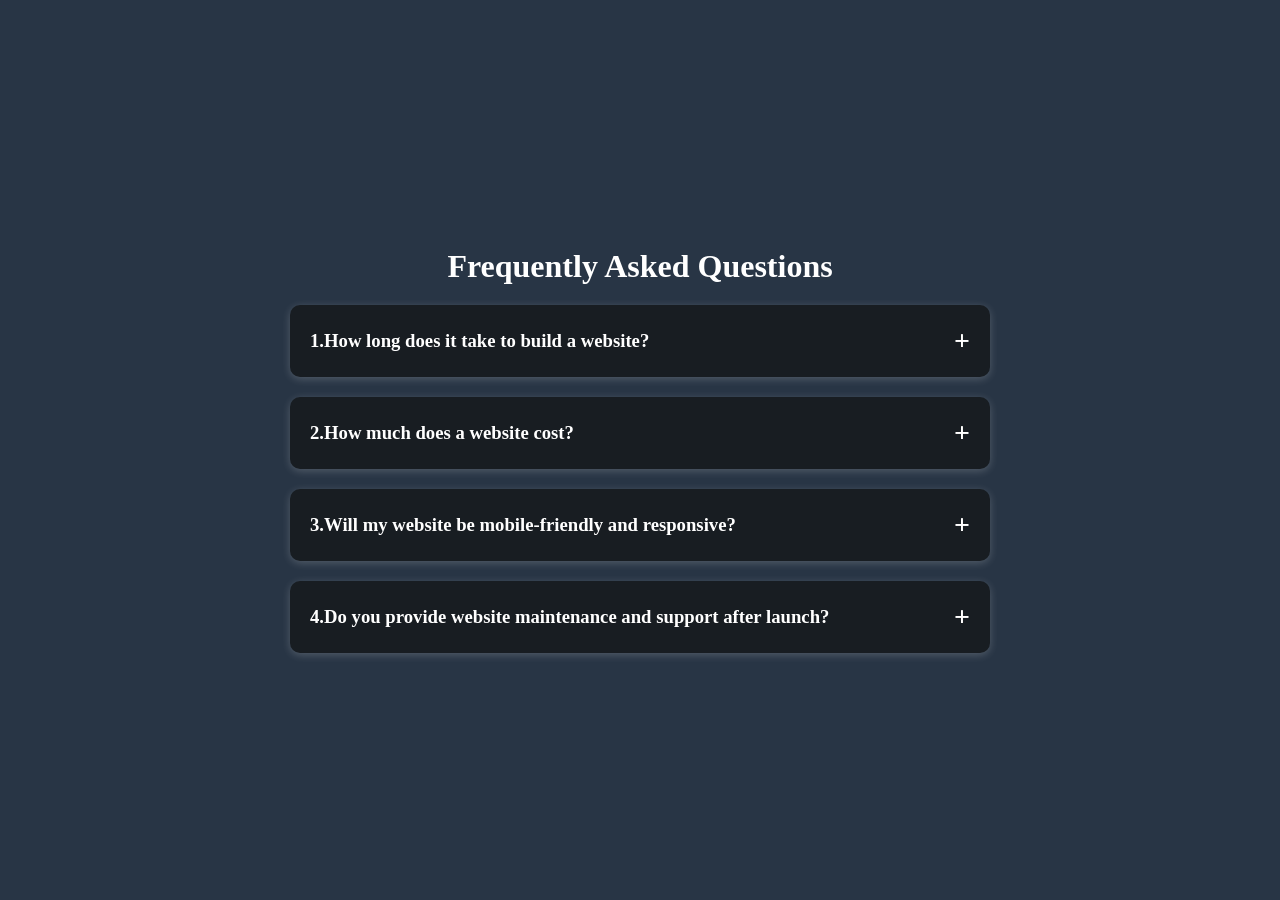
<file: interactive-FAQ-section/index.html>
<!DOCTYPE html>
<html lang="en">
<head>
    <meta charset="UTF-8">
    <meta name="viewport" content="width=device-width, initial-scale=1.0">
    <title> Interactive FAQ Section</title>
    <link rel="stylesheet" href="style.css">
</head>
<body>
    <div class="container">
    <h1>Frequently Asked Questions</h1>
    <div class="box">
        <div class="question">
        <h3>1.How long does it take to build a website?</h3>
        <span class="icon">+</span>
        </div>
        <div class="answer">
        <p>The timeline depends on the project's size and complexity. A basic website may take 1–3 weeks, while a custom website can take several weeks or months.</p>
        </div>
    </div>

    <div class="box">
        <div class="question">
        <h3>2.How much does a website cost?</h3>
        <span class="icon">+</span>
        </div>
        <div class="answer">
            <p>The cost varies based on your requirements, such as the number of pages, custom features, and design. Contact us for a personalized quote.</p>
        </div>
    </div>

    <div class="box">
        <div class="question">
        <h3>3.Will my website be mobile-friendly and responsive?</h3>
        <span class="icon">+</span>
        </div>
        <div class="answer">
            <p>Yes. All our websites are fully responsive and optimized to work smoothly on desktops, tablets, and smartphones.</p>
        </div>
    </div>

    <div class="box">
        <div class="question">
        <h3>4.Do you provide website maintenance and support after launch?</h3>
        <span class="icon">+</span>
        </div>
        <div class="answer">
            <p>Yes. We offer ongoing maintenance, security updates, bug fixes, and technical support to keep your website running efficiently.</p>
        </div>
    </div>
    </div>
    <script src="script.js"></script>
</body>
</html>
</file>
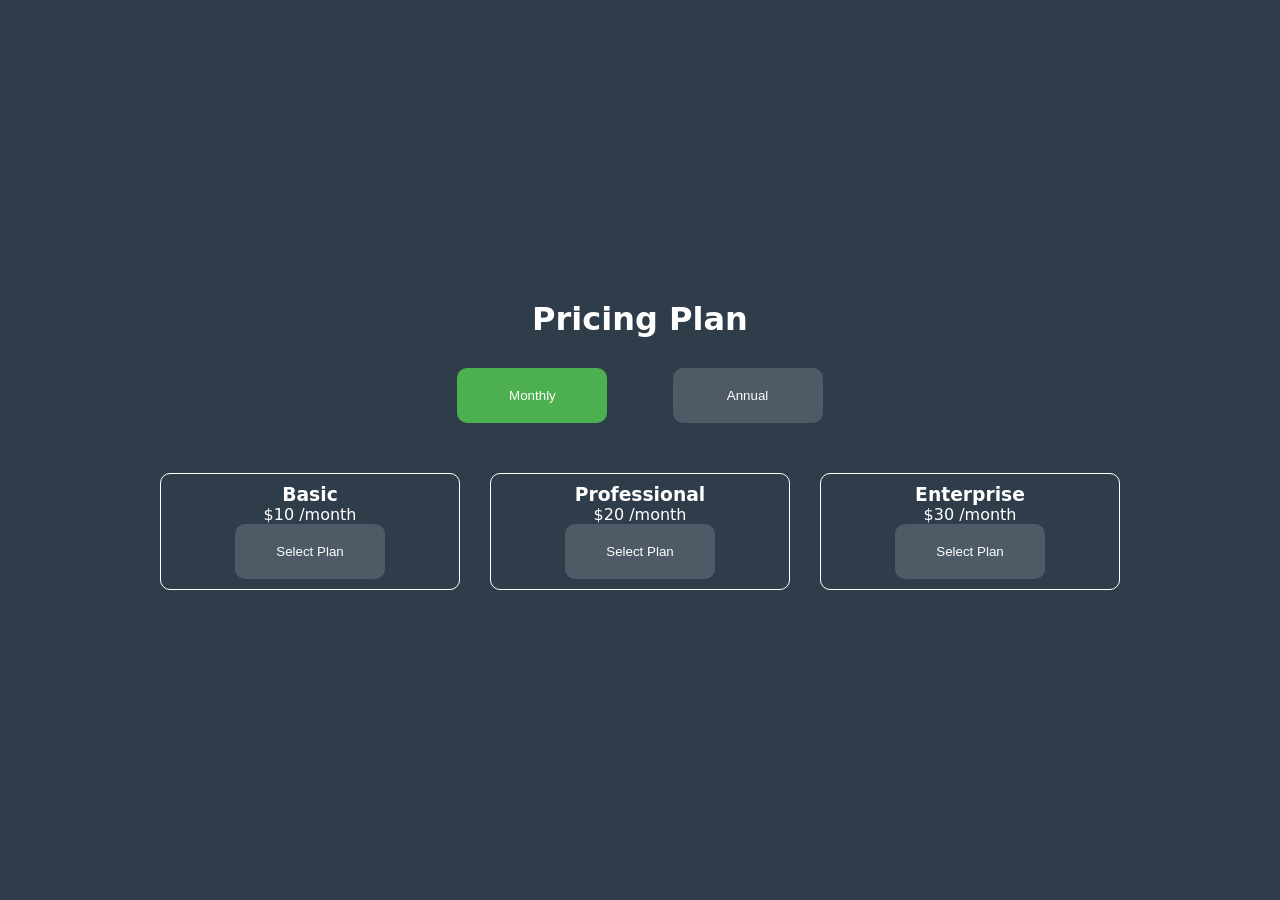
<file: interactive-pricing-section/index.html>
<!DOCTYPE html>
<html lang="en">
<head>
    <meta charset="UTF-8">
    <meta name="viewport" content="width=device-width, initial-scale=1.0">
    <title>Interactive Pricing Section</title>
    <link rel="stylesheet" href="style.css">
</head>
<body>
    <div class="container">
        <div class="header">
           <h1>Pricing Plan</h1>
           <button class="btn active" id="monthlyBtn">Monthly</button>
           <button class="btn" id="annualBtn">Annual</button>
        </div>

        <div class="card-containers">
            <div class="card">
                <h3>Basic</h3>
                <p class="price">
                    <span class="amount">$10</span>
                    <span class="period">/month</span>
                </p>
                <button class="select-btn">Select Plan</button>
            </div>

            <div class="card">
                <h3>Professional</h3>
                <p class="price">
                    <span class="amount">$20</span>
                    <span class="period">/month</span>
                </p>
                <button class="select-btn">Select Plan</button>
            </div>

            <div class="card">
                <h3>Enterprise</h3>
                <p class="price">
                    <span class="amount">$30</span>
                    <span class="period">/month</span>
                </p>
                <button class="select-btn">Select Plan</button>
            </div>
        </div>
        <p class="message"></p>
    </div>
    <script src="script.js"></script>
</body>
</html>
</file>
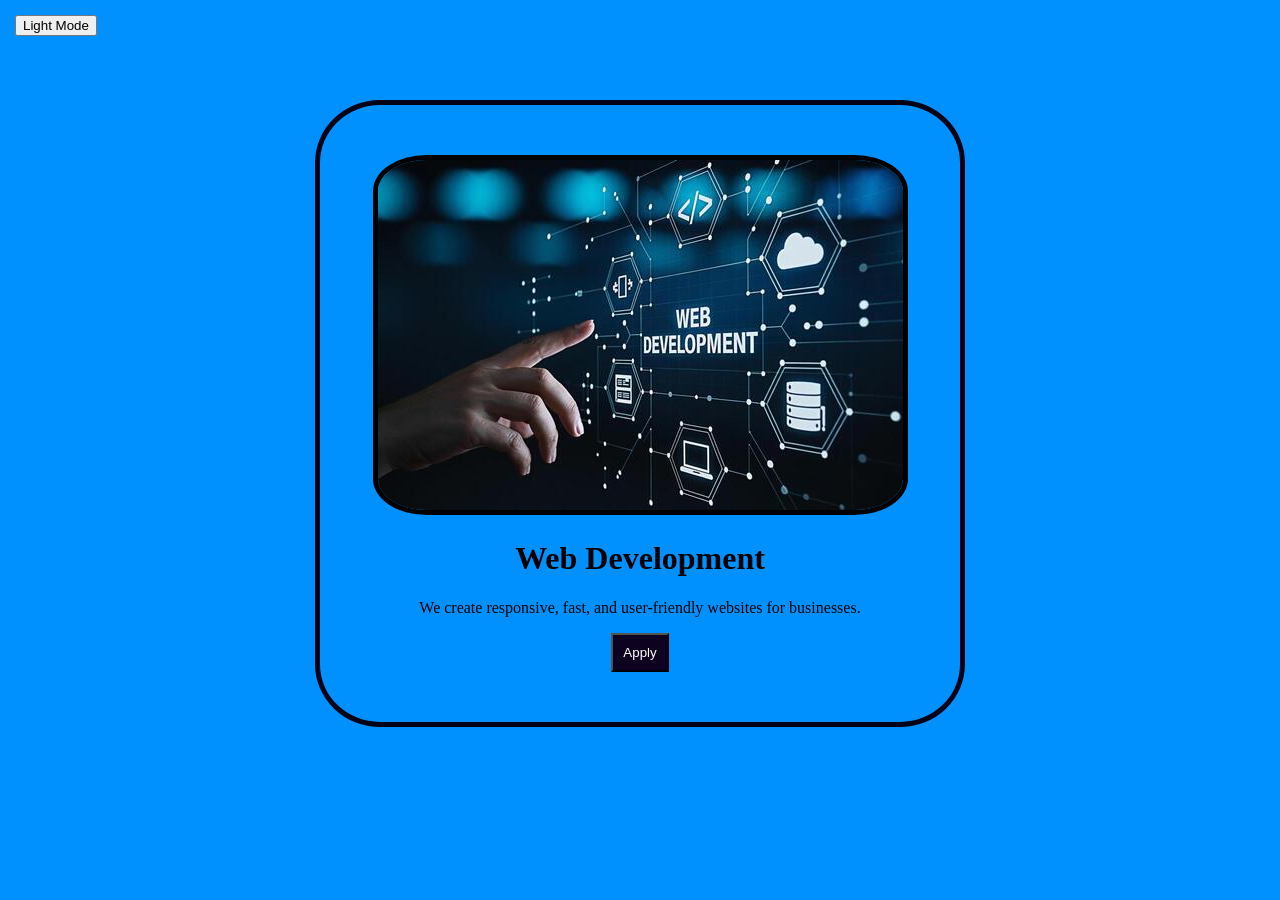
<file: interactive-service-application-card/index.html>
<!DOCTYPE html>
<html lang="en">
<head>
    <meta charset="UTF-8">
    <meta name="viewport" content="width=device-width, initial-scale=1.0">
    <title>Website Development Agency</title>
    <link rel="stylesheet" href="style.css">
</head>
<body>
    <button id="theme-btn">Light Mode</button>
    <div class="card">
        <div class="ser-img">
            <img id="ser-img" src="web.jpg" alt="cover picture">
        </div>
        <div class="content">
            <h1>Web Development</h1>
            <p> We create responsive, fast, and user-friendly websites for businesses.</p>
            <button class="apply-btn">Apply</button>
        </div>
    </div>
    <script src="script.js"></script>
</body>
</html>
</file>
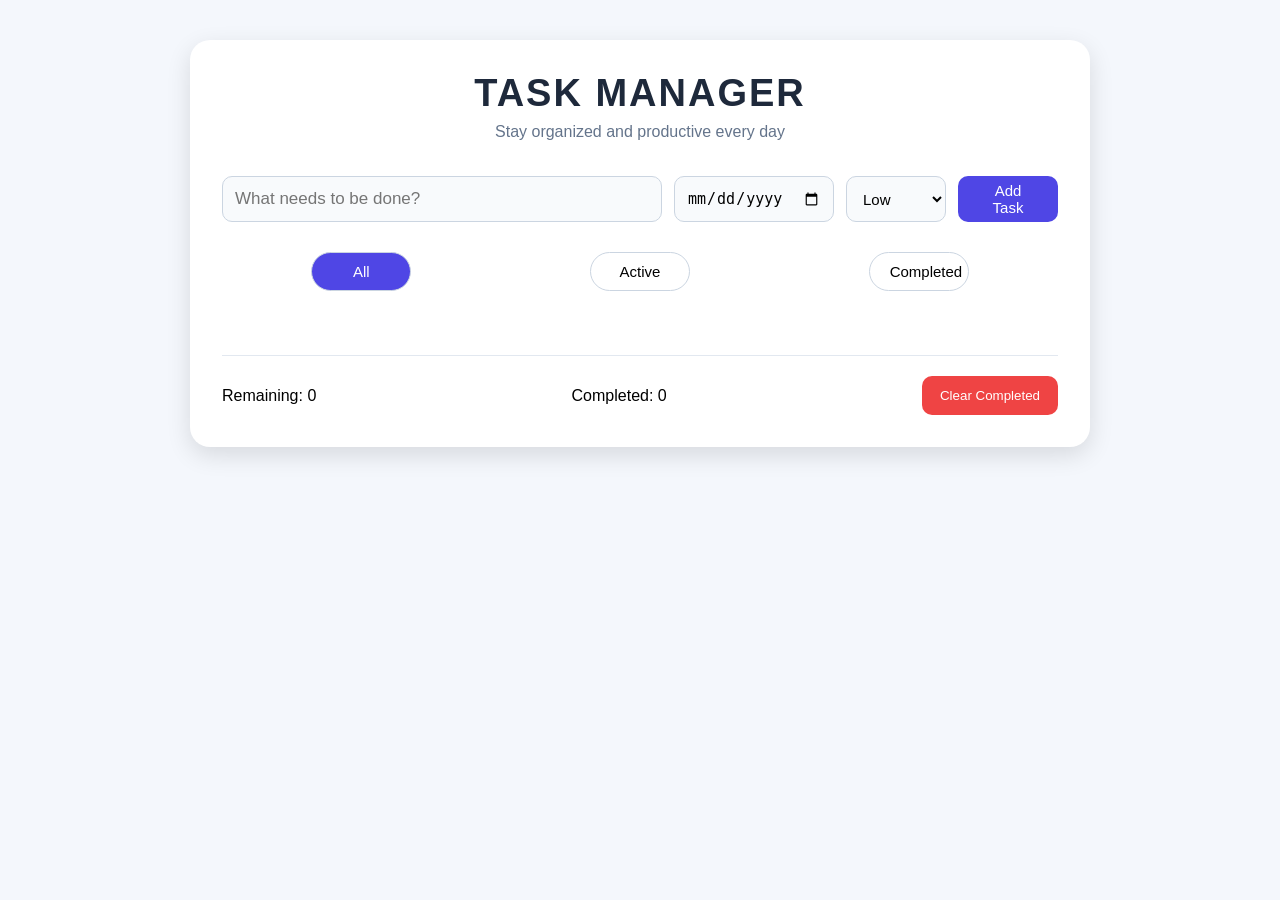
<file: mini-task-manager/index.html>
<!DOCTYPE html>
<html lang="en">
<head>
    <meta charset="UTF-8">
    <meta name="viewport" content="width=device-width, initial-scale=1.0">
    <title>TASK MANAGER</title>
    <link rel="stylesheet" href="style.css">
    <link rel="stylesheet" href="https://cdnjs.cloudflare.com/ajax/libs/font-awesome/6.7.2/css/all.min.css">
</head>
<body>
    <div class="container">
        <header>
        <h1>TASK MANAGER</h1>
        <p>Stay organized and productive every day</p>
        </header>

        <section class="input-section">
            <input type="text" id="taskInput" placeholder="What needs to be done?">
            <input type="date" id="dueDate">
            <select name="priority" id="priority">
                <option value="Low">Low</option>
                <option value="Medium">Medium</option>
                <option value="High">High</option>
            </select>
            <button id="addTask">Add Task</button>
        </section>

        <section class="filter-section">
            <button class="filter-btn active" data-filter="all">All</button>
            <button class="filter-btn" data-filter="active">Active</button>
            <button class="filter-btn" data-filter="completed">Completed</button>
        </section>

        <section class="task-section">
            <ul id="taskList"></ul>
        </section>

        <footer class="counter">
            <p>Remaining: <span id="remainingCount">1</span></p>
            <p>Completed: <span id="completedCount">1</span></p>
            <button id="clearBtn">Clear Completed</button>
        </footer>

    </div>
    <script src="script.js"></script>
    
</body>
</html>
</file>
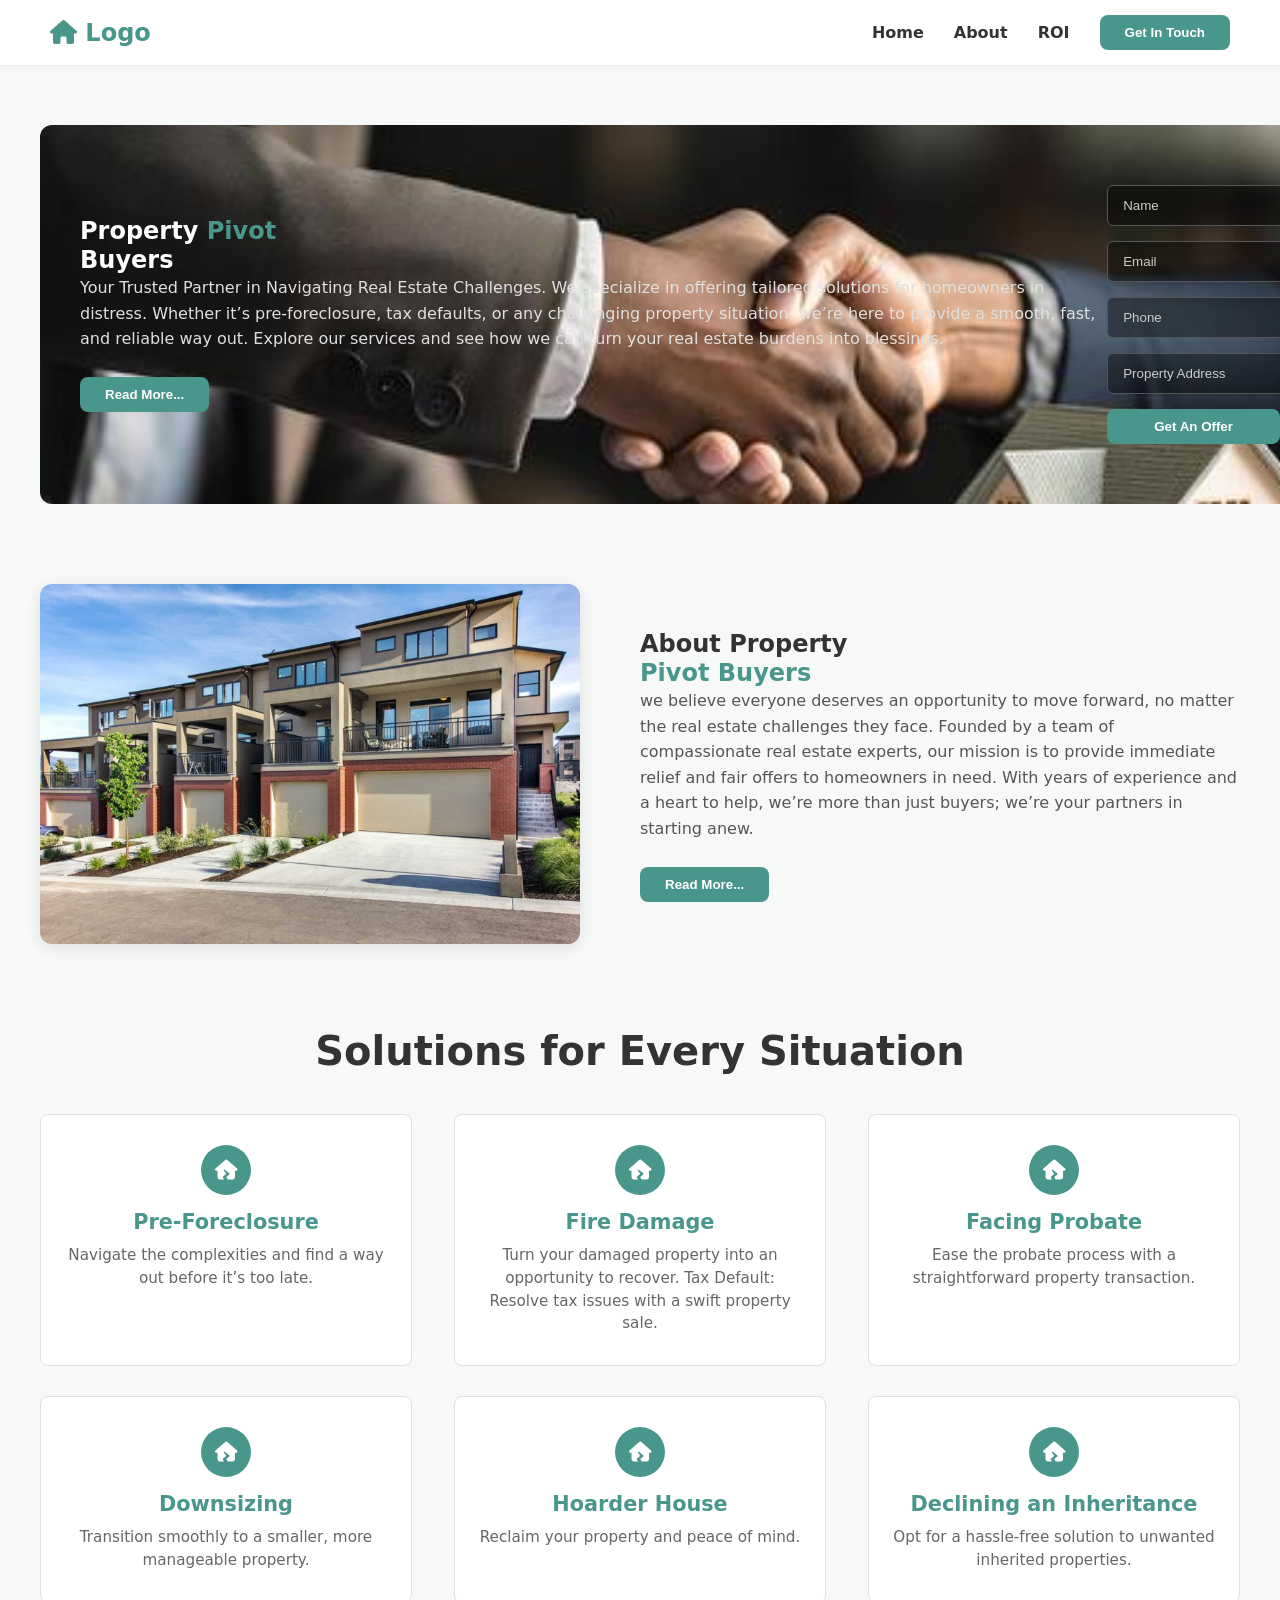
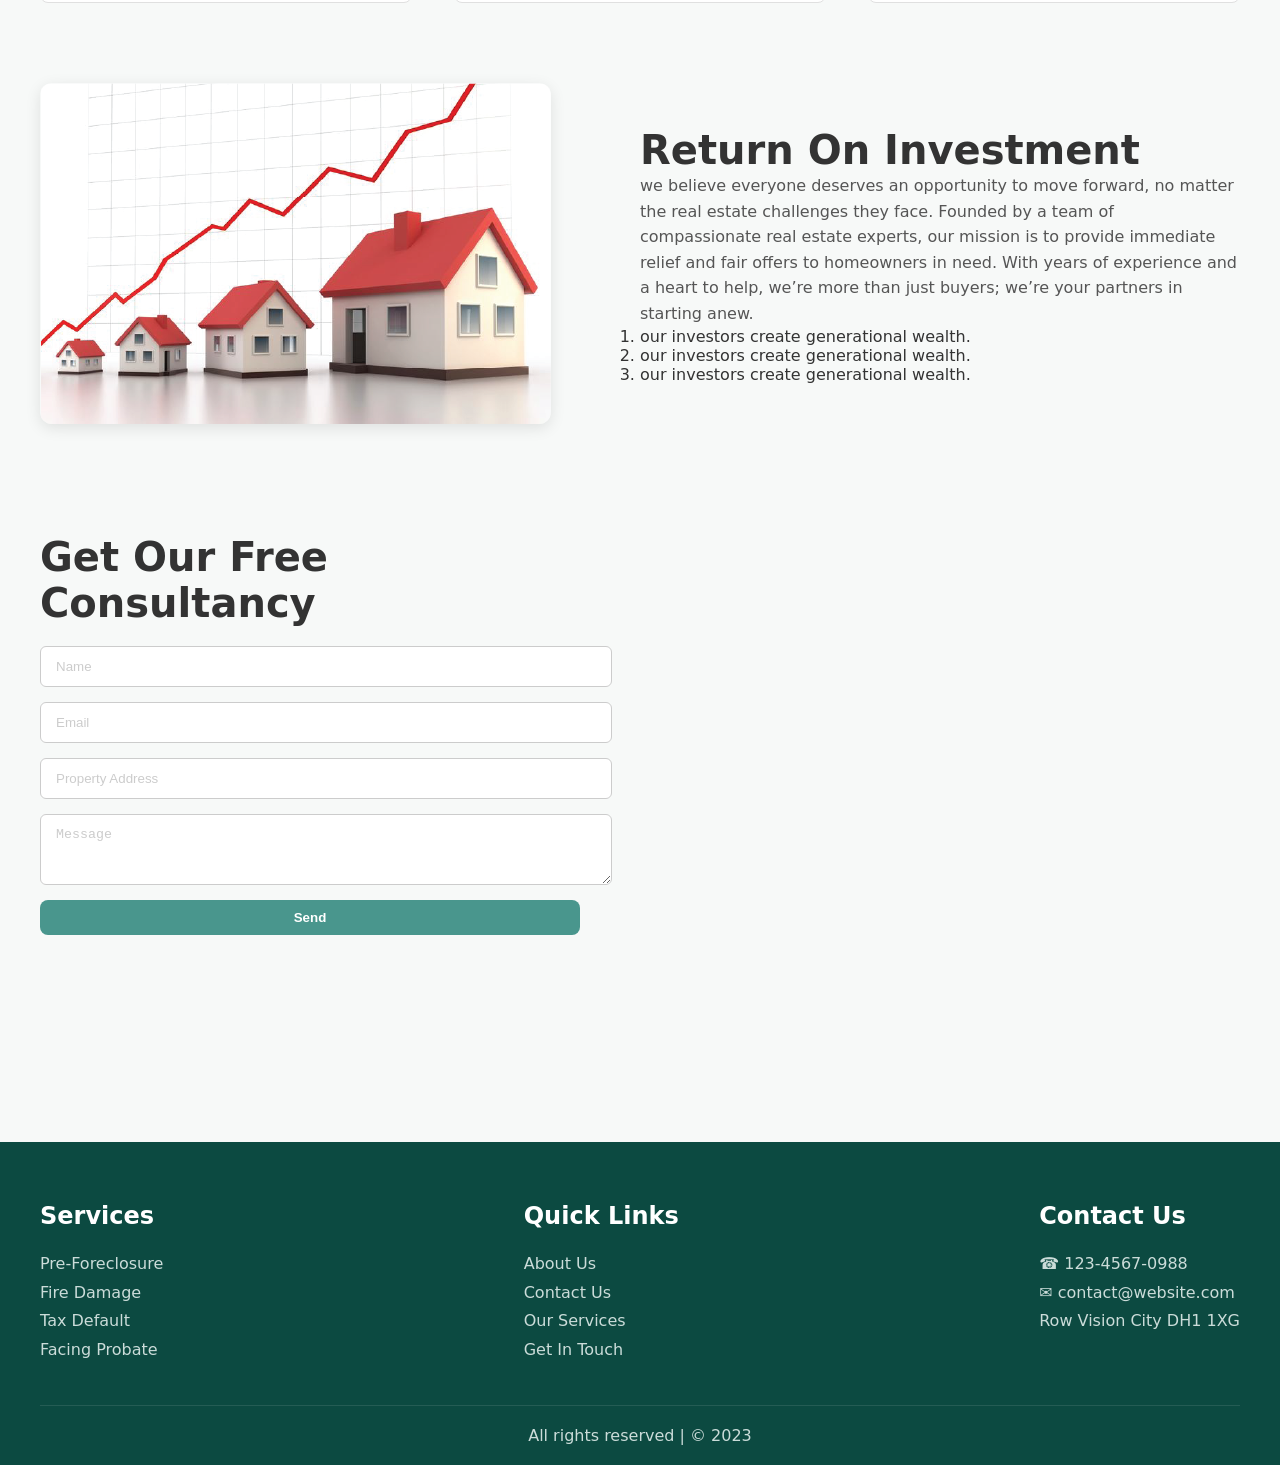
<file: realestate/index.html>
<!DOCTYPE html>
<html lang="en">
<head>
    <meta charset="UTF-8">
    <meta name="viewport" content="width=device-width, initial-scale=1.0">
    <link rel="stylesheet" href="style.css">
    <link rel="stylesheet" href="https://cdnjs.cloudflare.com/ajax/libs/font-awesome/6.4.0/css/all.min.css">
    <title>Real Estate Website</title>
    <link rel="icon" type="image/png" href="building.png">
</head>
<body>
    <header class="navbar">
        <div class="nav-links">
            <a id="logo" href="#"><i class="fa-solid fa-house"></i> Logo</a>
            <a>Home</a>
            <a>About</a>
            <a>ROI</a>
            <button id="button">Get In Touch</button>
        </div>
    </header>
    <main>
        <section class="intro">
            <div class="explain">
                <h1>Property <span style="color:#49968D">Pivot</span><br>Buyers</h1>
                <p>Your Trusted Partner in Navigating Real Estate Challenges. We specialize in offering tailored solutions for homeowners in distress. Whether it’s pre-foreclosure, tax defaults, or any challenging property situation, we’re here to provide a smooth, fast, and reliable way out. Explore our services and see how we can turn your real estate burdens into blessings.</p>
                <button id="button">Read More...</button>
            </div>

            <div class="form">
                <form>
                    <fieldset>
                        <input type="text" id="name" name="name" placeholder="Name">
                        <input type="email" id="email" name="email" placeholder="Email">
                        <input type="tel" id="phone" name="phone" placeholder="Phone">
                        <input type="text" id="address" name="address" placeholder="Property Address">
                        <button type="submit" id="button">Get An Offer</button>
                    </fieldset>              
                </form>
            </div>
        </section>

        <section class="about">
            <div class="picture">
                <img src="home1.jpg" alt="Property">
            </div>
            <div class="explain">
                <h1>About Property<br><span style="color:#49968D">Pivot Buyers</span></h1>
                <p>we believe everyone deserves an opportunity to move forward, no matter the real estate challenges they face. Founded by a team of compassionate real estate experts, our mission is to provide immediate relief and fair offers to homeowners in need. With years of experience and a heart to help, we’re more than just buyers; we’re your partners in starting anew.</p>
                <button id="button">Read More...</button>
            </div>
        </section>

        <section class="solutions-section">
            <h2>Solutions for Every Situation</h2>
            <div class="row1">
                <div id="id1" class="group1">
                    <div class="icon-placeholder"><i class="fa-solid fa-house-crack"></i></div>
                    <h3>Pre-Foreclosure</h3>
                    <p>Navigate the complexities and find a way out before it’s too late.</p>
                </div>
                <div id="id2" class="group1">
                    <div class="icon-placeholder"><i class="fa-solid fa-house-crack"></i></div>
                    <h3>Fire Damage</h3>
                    <p>Turn your damaged property into an opportunity to recover. Tax Default: Resolve tax issues with a swift property sale.</p>
                </div>
                <div id="id3" class="group1">
                    <div class="icon-placeholder"><i class="fa-solid fa-house-crack"></i></div>
                    <h3>Facing Probate</h3>
                    <p>Ease the probate process with a straightforward property transaction.</p>
                </div>
            </div>
            <div class="row2">

                <div id="id4" class="group2">
                    <div class="icon-placeholder"><i class="fa-solid fa-house-crack"></i></div>
                    <h3>Downsizing</h3>
                    <p>Transition smoothly to a smaller, more manageable property.</p>
                </div>
                <div id="id5" class="group2">
                    <div class="icon-placeholder"><i class="fa-solid fa-house-crack"></i></div>
                    <h3>Hoarder House</h3>
                    <p>Reclaim your property and peace of mind.</p>
                </div>
                <div id="id6" class="group2">
                    <div class="icon-placeholder"><i class="fa-solid fa-house-crack"></i></div>
                    <h3>Declining an Inheritance</h3>
                    <p>Opt for a hassle-free solution to unwanted inherited properties.</p>
                </div>
            </div>
        </section>

        <section class="policy">
            <div class="homepic">
                <img src="home2.png" alt="ROI Graph">
            </div>
            <div class="moreexplain">
                <h2>Return On Investment</h2>
                <p>we believe everyone deserves an opportunity to move forward, no matter the real estate challenges they face. Founded by a team of compassionate real estate experts, our mission is to provide immediate relief and fair offers to homeowners in need. With years of experience and a heart to help, we’re more than just buyers; we’re your partners in starting anew.</p>
                <ol>
                    <li>our investors create generational wealth.</li>
                    <li>our investors create generational wealth.</li>
                    <li>our investors create generational wealth.</li>
                </ol>
            </div>
        </section>

        <section class="final">
            <div class="consultancy-form">
                <h2>Get Our Free Consultancy</h2>
                <form>
                    <fieldset>
                        <input type="text" id="name" name="name" placeholder="Name">
                        <input type="email" id="email" name="email" placeholder="Email">
                        <input type="text" id="address" name="address" placeholder="Property Address">
                        <textarea rows="3" placeholder="Message"></textarea>
                        <button type="submit" id="button">Send</button>
                    </fieldset>              
                </form>
            </div>
            <div class="map-placeholder">
                    <iframe src="https://www.google.com/maps/embed?pb=!1m18!1m12!1m3!1d6511969.450602163!2d-124.59708354443804!3d37.160484115821276!2m3!1f0!2f0!3f0!3m2!1i1024!2i768!4f13.1!3m3!1m2!1s0x808fb9fe5f285e3d%3A0x8b5109a227086f55!2sCalifornia%2C%20USA!5e0!3m2!1sen!2s!4v1782122686209!5m2!1sen!2s" width="600" height="450" style="border:0;" allowfullscreen="" loading="lazy" referrerpolicy="no-referrer-when-downgrade"></iframe>

            </div>
        </section>
    </main>

    <footer>
        <div class="footer-container">
            <div>
                <h2>Services</h2>
                <p>Pre-Foreclosure<br>Fire Damage<br>Tax Default<br>Facing Probate</p>
            </div>
            <div>
                <h2>Quick Links</h2>
                <p>About Us<br>Contact Us<br>Our Services<br>Get In Touch</p>
            </div>
            <div>
                <h2>Contact Us</h2>
                <p> &#9742 123-4567-0988<br> &#9993 contact@website.com<br> Row Vision City DH1 1XG</p>
            </div>
        </div>
        <div class="copyright">All rights reserved | &copy 2023</div>
    </footer>
</body>
</html>
</file>
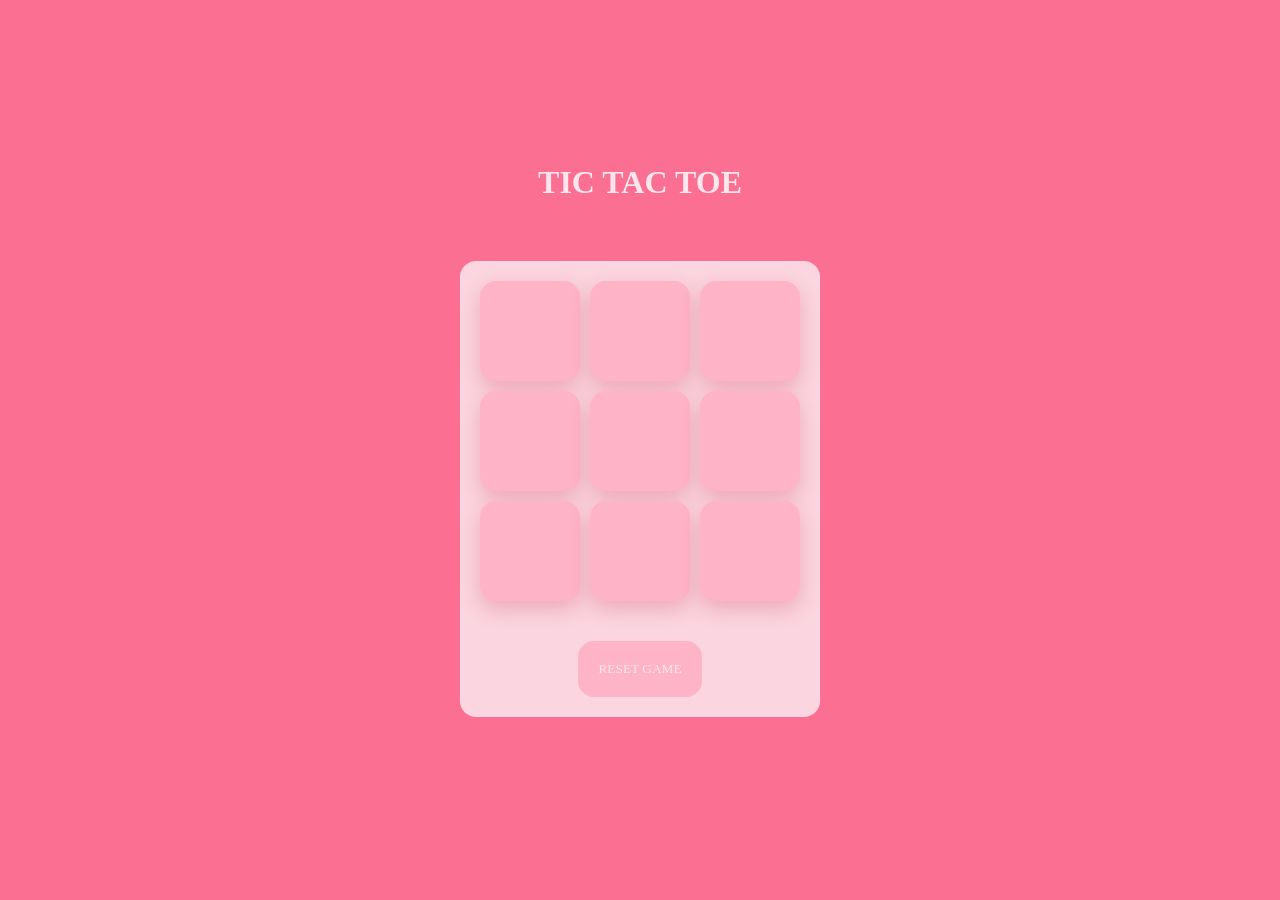
<file: tic-tac-toe-game/index.html>
<!DOCTYPE html>
<html lang="en">
<head>
    <meta charset="UTF-8">
    <meta name="viewport" content="width=device-width, initial-scale=1.0">
    <title>TIC TAC TOE GAME</title>
    <link rel="stylesheet" href="style.css">
</head>
<body>
    <main>
    <h1><b>TIC TAC TOE</b></h1>
    <div class="card">
      <div class="game">
        <button class="box"></button>
        <button class="box"></button>
        <button class="box"></button>
        <button class="box"></button>
        <button class="box"></button>
        <button class="box"></button>
        <button class="box"></button>
        <button class="box"></button>
        <button class="box"></button>
      </div>
      <button id="reset">RESET GAME</button>
    </div>
    </main>
<div id="popup-container" class="popup-container hide">
    <div class="popup-card">
        <h2 id="popup-message">Congratulations!</h2>
        <button id="new-game">PLAY AGAIN</button>
    </div>
</div>

    <script src="script.js"></script>
</body>
</html>
</file>
<file: interactive-FAQ-section/style.css>
*{
    margin:0;
    padding:0;
}
@media(max-width:768px)
{
    .container{
        width:90%;
    }
    .question h3{
        font-size:18px;
    }
    .icon{
        font-size:24px;
    }
}

body{
    display:flex;
    justify-content:center;
    align-items:center;
    min-height:100vh;
    background-color:#283545
}

.container{
    width:700px;
    display:flex;
    flex-direction:column;
    gap:20px;
}

.container h1{
    text-align:center;
    color:white;
}

.box{
    background-color:#181D22;
    color:white;
    padding:20px;
    border-radius:10px;
    box-shadow:0 2px 8px rgba(255,255,255,0.2);
}
.answer{
    display:none;
    margin-top:10px;
}

.question{
    display:flex;
    justify-content:space-between;
    align-items:center;
    cursor:pointer;
}

.icon{
    font-size:28px;
    font-weight:bold;
}
</file>
<file: interactive-pricing-section/style.css>
*{
    margin:0;
    padding:0;
    box-sizing: border-box;
}
body{
    background-color: #2F3D4A;
    color:white;
    min-height:100vh;
    display: flex;
    align-items: center;
    justify-content: center;
    text-align: center;
    font-family: system-ui, -apple-system, BlinkMacSystemFont, 'Segoe UI', Roboto, Oxygen, Ubuntu, Cantarell, 'Open Sans', 'Helvetica Neue', sans-serif;

}
.container{
    width:90%;
    max-width: 1200px;
    margin:auto;
}
.header{
    margin-top: 20px;
    margin-bottom: 20px;
}
.card-containers{
    display:flex;
    justify-content: center;
    align-items: center;
    flex-wrap: wrap;
    gap:30px;
}
.card{
    width:300px;
    padding:10px;
    border-radius: 10px;
    border:1px solid white;
    display:flex;
    flex-direction: column;
    justify-content:space-evenly;
    align-items: center;
    text-align: center;
    transition: transform 0.3s ease,box-shadow 0.3s ease;
}
.card:hover{
    transform:scale(1.05);
    box-shadow: 0 10px 25px rgba(0, 0, 0, 0.5);
}

.btn,.select-btn{
    width:150px;
    padding:20px;
    border-radius: 10px;
    border:none;
    background-color: #4E5B66;
    color:white;
    cursor: pointer;
    transition:transform 0.3s ease,box-shadow 0.3s ease;
}
.btn{
    margin: 30px;
}
.btn:hover,.select-btn:hover{
    transform: scale(1.05);
    box-shadow: 0 10px 25px rgba(0, 0, 0, 0.5);
}
@media(max-width:768px){
    .card-containers{
        flex-direction: column;
    }
    .card{
        width:90%;
        max-width:350px;
    }
}
.btn.active{
    background-color: #4CAF50;

}
.selected{
    border:3px solid #4CAF50;
    transform:scale(1.05);
}
.card.selected .select-btn {
    background-color: #4CAF50;
}
.message{
    margin-top:30px;
    font-size:20px;
    font-weight:bold;
}
</file>
<file: interactive-service-application-card/style.css>
.card{
    justify-content: center;
    align-items: center;
    padding:50px;
    border:5px solid rgb(2, 3, 23);
    border-radius: 10%;
    width:50%;
    height:70%;
    text-align: center;
    transition: all 0.3s ease;
}
.card:hover{
    transform: scale(1.05);
    box-shadow: 0px 30px 40px rgb(14, 2, 33);
}

body{
    font-family: 'Times New Roman', Times, serif;
    background-color: rgb(0, 145, 255);
    display:flex;
    align-items: center;
    justify-content: center;
    margin:100px;
}
#ser-img{
    border-radius: 10%;
    border: 5px solid black;
}
.content{
    align-items: center;
    justify-content: center;

}
.apply-btn{
    background-color: rgb(14, 2, 33);
    color:white;
    padding:10px;
    cursor:pointer;

}
.applied{
    background-color: green;
    cursor:not-allowed;
}
.dark{
    background-color: black;
    color:white;
}
.light{
    background-color: rgb(0, 145, 255);
    color:black;
}
#theme-btn{
    position: fixed;
    top: 15px;
    left: 15px;
    z-index: 1000;
}
</file>
<file: mini-task-manager/style.css>
*{
    margin:0;
    padding:0;
    box-sizing: border-box;
}
body{
    background-color:#F4F7FC;
    font-family:Poppins, sans-serif;
    min-height:100vh;
    display:flex;
    justify-content:center;
    align-items:flex-start;
    padding:40px 20px;
}
.container{
    width:100%;
    max-width: 900px;
    background-color: #FFFFFF;
    border-radius: 20px;
    padding: 32px;
    box-shadow:0 8px 25px rgba(0,0,0,0.12);
}
header{
    text-align: center;
    margin-bottom: 35px;
}
header p{
    color:#64748B;
    margin-top:8px;
}
h1{
    color:#1E293B;
    font-size: 38px;
    letter-spacing: 2px;
}
.input-section{
    display:flex;
    margin-bottom: 30px;
    gap:12px;
}
.priority{
    padding:4px 10px;
    border-radius: 20px;
    font-size: 12px;
}
.priority .high{
    background:#FEE2E2;
    color:#DC2626;
}

.priority .medium{
    background:#FEF3C7;
    color:#D97706;
}

.priority .low{
    background:#DCFCE7;
    color:#16A34A;
}
#taskInput,#dueDate,#priority{
    background-color: #F8FAFC;
    border-radius: 10px;
    border:1px solid #CBD5E1;
    padding:12px;
    font-size:15px;
    outline: none;
    transition: 0.3s;
}
#priority{
    cursor:pointer;
}
#taskInput:focus,
#dueDate:focus,
#priority:focus{
    border-color:#4F46E5;
    box-shadow:0 0 0 4px rgba(79,70,229,.15);
}

#taskInput{
    flex:1;
    border-radius: 10px;
    font-size: 17px;
}
#addTask{
    background-color:#4F46E5 ;
    color:white;
    border:none;
    border-radius: 10px;
    width:100px;
    cursor: pointer;
    padding:0 20px;
    font-size: 15px;
    transition: 0.3s;
}
#addTask:hover{
    background-color:#4338CA;
    transform:translateY(-2px);
}
.filter-section{
    margin-bottom: 24px;
    display:flex;
    justify-content:space-around;
}
.filter-btn{
    background-color: white;
    border-radius: 25px;
    border:1px solid #CBD5E1;
    font-size:15px;
    padding:10px 20px;
    color:black;
    width:100px;
    cursor: pointer;
    transition: 0.3s;
}
.filter-btn:hover{
    background-color:#EEF2FF;
}
.active{
    background-color: #4F46E5;
    color:white;
}

.task-section{
    margin-bottom: 24px;
}
#taskList{
    padding:5px;
}
.task-item{
    list-style:none;
    display:flex;
    align-items:center;
    justify-content:space-between;
    background:white;
    border:1px solid #E2E8F0;
    border-radius:14px;
    padding:16px;
    margin-bottom:15px;
    transition:.3s;
}
.task-item:hover{
    transform: translateY(-2px);
    box-shadow: 0 8px 18px rgba(0,0,0,0.08);
}
.complete-btn{
    color: black;
}
.delete-btn{
    color: #EF4444;
}
.complete-btn,
.delete-btn{
    background:none;
    border:none;
    cursor:pointer;
    font-size:20px;
}
.complete-btn:hover{
    color:#22C55E;
}

.delete-btn:hover{
    color:#DC2626;
}
.completed .task-text{
    color:#94A3B8;
    text-decoration: line-through;
}
.counter{
    display:flex;
    justify-content:space-between;
    align-items:center;
    margin-top:30px;
    padding-top:20px;
    border-top:1px solid #E2E8F0;
}
#clearBtn{
    background:#EF4444;
    color:white;
    border:none;
    border-radius:10px;
    padding:12px 18px;
    cursor:pointer;
    transition:.3s;
}

#clearBtn:hover{
    background:#DC2626;
}
</file>
<file: realestate/style.css>
*{
    margin:0;
    padding:0;
}
body {
    background-color: #f7f9f8;
    margin: 0;
    padding: 0;
    font-family:system-ui, -apple-system, BlinkMacSystemFont, 'Segoe UI', Roboto, Oxygen, Ubuntu, Cantarell, 'Open Sans', 'Helvetica Neue', sans-serif;
    color: #333333;
}
main {
    max-width: 1200px;
    margin: 0 auto;
    padding: 20px;
}

.navbar {
    background-color: white;
    box-shadow: 0 2px 5px rgba(0,0,0,0.05);
    padding: 15px 50px;
}

.nav-links {
    display: flex;
    align-items: center;
    max-width: 1200px;
    margin: 0 auto;
}

a {
    margin-right: 30px;
    font-weight: bold;
    color: #333;
    cursor: pointer;
}

#logo {
    color: #49968D;
    font-weight: bolder;
    font-size: x-large;
    margin-right: auto;
    text-decoration: none;
}

#button {
    background-color: #49968D;
    color: white;
    padding: 10px 25px;
    border: none;
    border-radius: 8px;
    font-weight: bold;
    cursor: pointer;
    transition: background 0.3s;
}

#button:hover {
    background-color: #3b7a72;
}

.intro {
    width: 100%;
    display: flex;
    justify-content: space-between;
    align-items: center;
    margin-top: 40px;
    margin-bottom: 60px;
    padding: 60px 40px;
    border-radius: 12px;
    color: white;
    background-image: url(home3.jpg);
    background-attachment: fixed;
    background-size: cover; 
}

.intro .explain h1 {
    line-height: 1.2;
}

.intro .explain p {
    color: #e0e0e0;
    line-height: 1.6;
    margin-bottom: 25px;
}

.form {
    width: 40%;
}

form fieldset {
    border: none;
    padding: 0;
    margin: 0; 
    display: flex;
    flex-direction: column;
    gap: 15px;
}

form input, form textarea {
    width: 100%;
    padding: 12px 15px;
    border-radius: 6px;
    color: white;
}

form input::placeholder, form textarea::placeholder {
    color: #cccccc;
}

.intro form input {
    background: rgba(0, 0, 0, 0.4);
    border: 1px solid #555;
}

.about {
    width: 100%;
    display: flex;
    justify-content: space-between;
    align-items: center;
    margin: 80px 0;
    gap: 5%;
}

.about .explain {
    width: 50%;
}

.about .explain h1 {
    line-height: 1.2;
}

.about .explain p {
    line-height: 1.6;
    color: #555;
    margin-bottom: 25px;
}

.picture {
    width: 45%;
}

.picture img, .homepic img {
    width: 100%;
    height: auto;
    border-radius: 12px;
    box-shadow: 0 4px 15px rgba(0,0,0,0.1);
}

.solutions-section {
    text-align: center;
    margin: 80px 0;
}

.solutions-section h2 {
    font-size: 2.5rem;
    margin-bottom: 40px;
}

.row1, .row2 {
    width: 100%;
    display: flex;
    justify-content: space-between;
    gap: 30px;
    margin-bottom: 30px;
}

.group1, .group2 {
    background: white;
    border: 1px solid #e0e0e0;
    border-radius: 8px;
    padding: 30px 20px;
    width: 31%;
    box-sizing: border-box;
    text-align: center;
    transition: transform 1s;
}

.group1:hover, .group2:hover {
    transform: scale(1.1);         
    box-shadow: 12px 12px 20px rgba(73, 150, 141, 0.15);     
    border-color: #49968D;                  
}

.icon-placeholder {
    background-color: #49968D;
    color: white;
    width: 50px;
    height: 50px;
    border-radius: 50%;
    display: flex;
    align-items: center;
    justify-content: center;
    margin: 0 auto 15px auto;
}


.icon-placeholder i {
    font-size: 20px;
}

.group1 h3, .group2 h3 {
    color: #49968D;
    margin: 10px 0;
    font-size: 1.3rem;
}

.group1 p, .group2 p {
    color: #666;
    font-size: 0.95rem;
    line-height: 1.5;
}

.policy {
    width: 100%;
    display: flex;
    justify-content: space-between;
    align-items: center;
    margin: 80px 0;
    gap: 5%;
}

.moreexplain {
    width: 50%;
}

.moreexplain h2 {
    font-size: 2.5rem;
}

.moreexplain p {
    line-height: 1.6;
    color: #555;
}


.final {
    display: flex;
    justify-content: space-between;
    align-items: center;
    margin: 80px 0;
    gap: 5%;
}

.consultancy-form {
    width: 45%;
}

.consultancy-form h2 {
    font-size: 2.5rem;
    margin-bottom: 20px;
}

.consultancy-form form input, .consultancy-form form textarea {
    background: white;
    border: 1px solid #ccc;
    color: #333;
}

.map-placeholder {
    width: 50%;
}

footer {
    background-color: #0c4a41;
    color: white;
    padding: 60px 40px 20px 40px;
    margin-top: 80px;
}

.footer-container {
    max-width: 1200px;
    margin: 0 auto;
    display: flex;
    justify-content: space-between;
    border-bottom: 1px solid rgba(255,255,255,0.1);
    padding-bottom: 40px;
}

footer div h2 {
    margin-bottom: 20px;
}

footer div p {
    line-height: 1.8;
    color: #cbdcd9;
}

.copyright {
    text-align: center;
    padding-top: 20px;
    color: #cbdcd9;
}
</file>
<file: tic-tac-toe-game/style.css>
*{
    margin:0;
    padding:0;
}
body{
    background-color: #FB6F92;
    justify-content: center;
    display: flex;
    align-items: center;
    flex-direction: column;
    min-height: 100vh;
}
h1{
    text-align:center;
    color:#FFE5EC;
    font-family: "Baloo 2",cursive;
    margin-bottom: 40px;

}
main{
    display: flex;
    flex-direction: column;
    align-items: center;
}
.card{
    background-color:#FBD5DF;
    padding: 20px;
    margin:20px;
    border-radius: 16px;
    border:none;

    display: flex;
    flex-direction: column;
    align-items: center;
}
.game{
    text-align: center;
    justify-content: center;
    display: grid;
    grid-template-columns: repeat(3,100px);
    gap:10px;
    margin-bottom: 40px;

}
.box{
    height:100px;
    width:100px;
    border-radius: 16px;
    border:none;
    cursor: pointer;
    background-color:#FFB3C6;
    transition:0.3s;
    box-shadow:0 8px 20px rgba(196,43,81,0.25);
}
.box:hover{
    transform:scale(1.05);
}
#reset{
    background-color: #FFB3C6;
    color:#FFE5EC;
    font-family: "Baloo 2",cursive;
    border-radius: 16px;
    border:none;
    padding:20px;
    cursor:pointer;
    transition: 0.3s;

}
#reset:hover{
   transform: scale(1.05);
   box-shadow:0 8px 20px rgba(196,43,81,0.25);
}
.winCheck{
    background-color: #FB6F92;
    color:#FBD5DF;
    margin:20px;
    padding:20px;

}
.looseCheck{
    background-color: #FB6F92;
    color: #FBD5DF;
    margin:20px;
    padding:20px;
}
.drawCheck{
    background-color: #FB6F92;
    color: #FBD5DF;
    margin:20px;
    padding: 20px;
}
.popup-container {
    position: fixed;
    top: 0;
    left: 0;
    width: 100%;
    height: 100%;
    background-color: rgba(251, 111, 146, 0.4);
    backdrop-filter: blur(8px); 
    display: flex;
    justify-content: center;
    align-items: center;
    z-index: 10;
    transition: 0.3s ease-in-out;
}

.popup-card {
    background-color: #FBD5DF;
    padding: 40px;
    border-radius: 16px;
    box-shadow: 0 10px 30px rgba(196, 43, 81, 0.3);
    text-align: center;
    max-width: 300px;
    width: 80%;
}

.popup-card h2 {
    font-family: "Baloo 2", cursive;
    color: #FB6F92;
    margin-bottom: 24px;
    font-size: 1.8rem;
}

#new-game {
    background-color: #FFB3C6;
    color: #FFE5EC;
    font-family: "Baloo 2", cursive;
    border-radius: 16px;
    border: none;
    padding: 15px 30px;
    cursor: pointer;
    font-size: 1rem;
    transition: 0.3s;
}

#new-game:hover {
    transform: scale(1.05);
    box-shadow: 0 8px 20px rgba(196, 43, 81, 0.25);
}
.hide {
    display: none !important;
}
</file>
